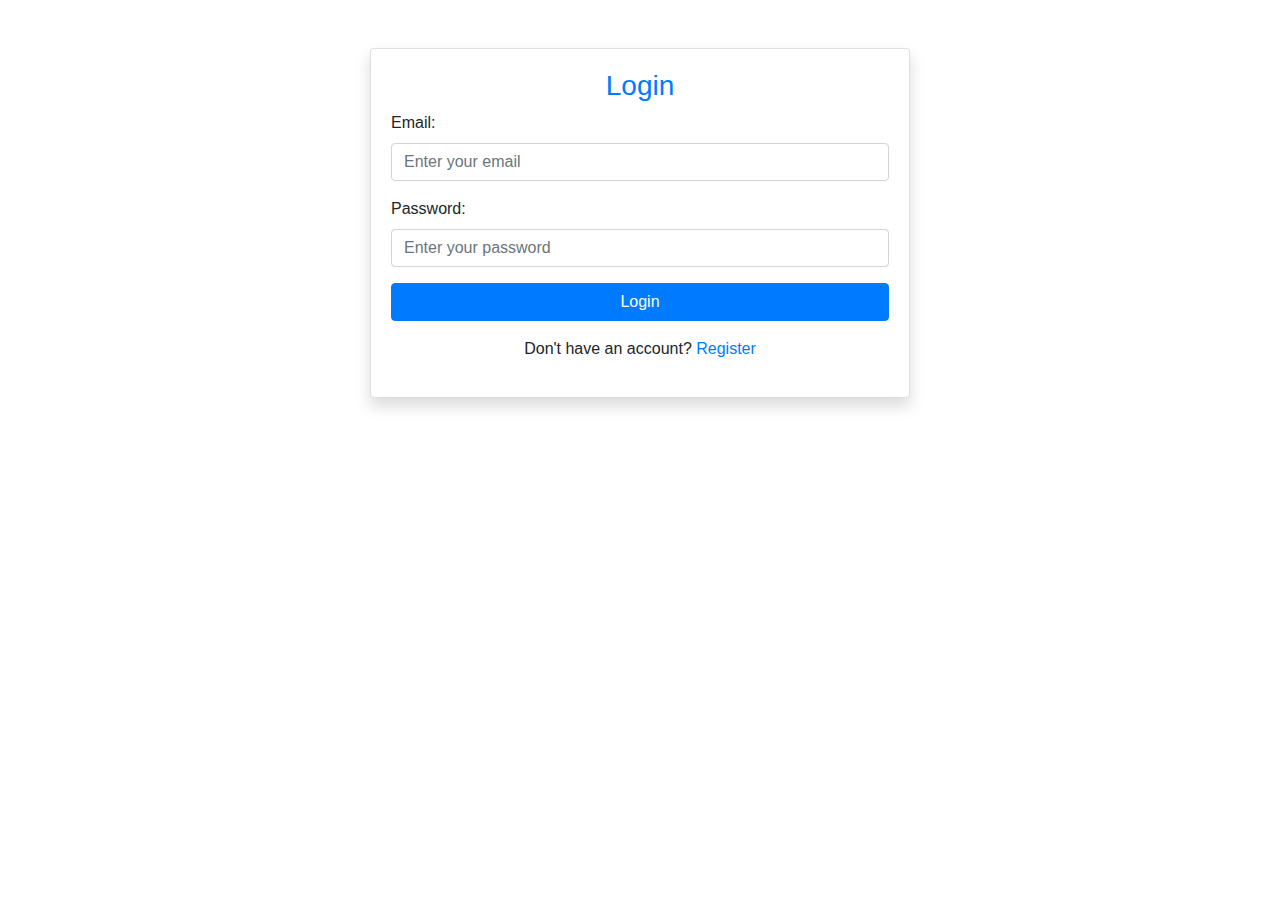
<file: index.html>
<!DOCTYPE html>
<html lang="en">
<head>
    <meta charset="UTF-8">
    <meta name="viewport" content="width=device-width, initial-scale=1.0">
    <title>Login</title>
    <link rel="stylesheet" href="styles.css">
    <link rel="stylesheet" href="https://maxcdn.bootstrapcdn.com/bootstrap/4.5.2/css/bootstrap.min.css">
</head>
<body>
    <div class="container mt-5">
        <div class="row justify-content-center">
            <div class="col-md-6">
                <div class="card shadow">
                    <div class="card-body">
                        <h3 class="text-center">Login</h3>
                        <form id="loginForm">
                            <div class="form-group">
                                <label for="email">Email:</label>
                                <input type="email" class="form-control" id="email" placeholder="Enter your email">
                                <div class="invalid-feedback">Please enter a valid email.</div>
                            </div>
                            <div class="form-group">
                                <label for="password">Password:</label>
                                <input type="password" class="form-control" id="password" placeholder="Enter your password">
                                <div class="invalid-feedback">Password is required.</div>
                            </div>
                            <button type="submit" class="btn btn-primary btn-block">Login</button>
                            <p class="text-center mt-3">Don't have an account? <a href="register.html">Register</a></p>
                        </form>
                    </div>
                </div>
            </div>
        </div>
    </div>
    <script src="script.js"></script>
</body>
</html>
</file>
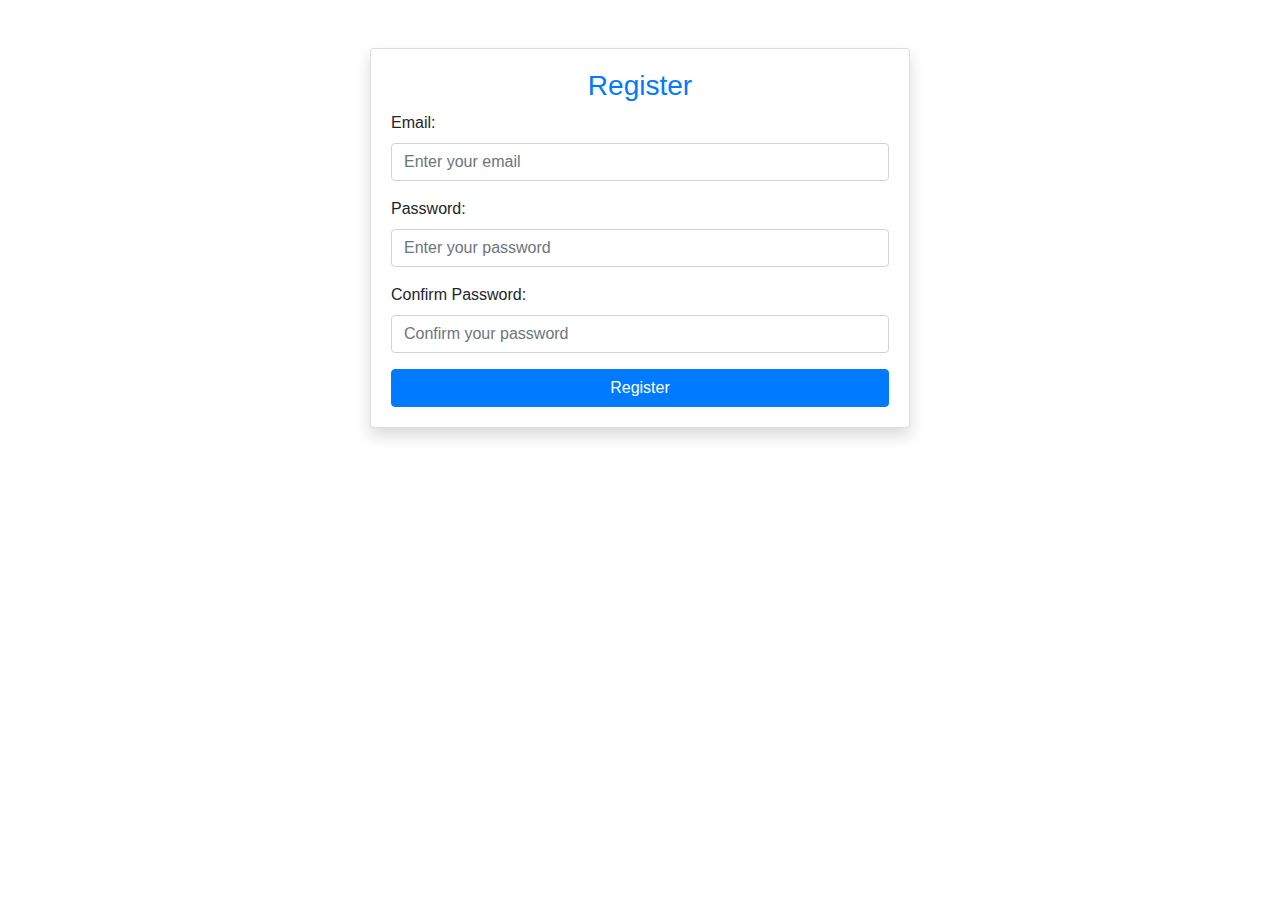
<file: register.html>
<!DOCTYPE html>
<html lang="en">
<head>
    <meta charset="UTF-8">
    <meta name="viewport" content="width=device-width, initial-scale=1.0">
    <title>Register</title>
    <link rel="stylesheet" href="styles.css">
    <link rel="stylesheet" href="https://maxcdn.bootstrapcdn.com/bootstrap/4.5.2/css/bootstrap.min.css">
</head>
<body>
    <div class="container mt-5">
        <div class="row justify-content-center">
            <div class="col-md-6">
                <div class="card shadow">
                    <div class="card-body">
                        <h3 class="text-center">Register</h3>
                        <form id="registerForm">
                            <div class="form-group">
                                <label for="regEmail">Email:</label>
                                <input type="email" class="form-control" id="regEmail" placeholder="Enter your email">
                                <div class="invalid-feedback">Please enter a valid email.</div>
                            </div>
                            <div class="form-group">
                                <label for="regPassword">Password:</label>
                                <input type="password" class="form-control" id="regPassword" placeholder="Enter your password">
                                <div class="invalid-feedback">Password must be at least 8 characters long.</div>
                            </div>
                            <div class="form-group">
                                <label for="confirmPassword">Confirm Password:</label>
                                <input type="password" class="form-control" id="confirmPassword" placeholder="Confirm your password">
                                <div class="invalid-feedback">Passwords do not match.</div>
                            </div>
                            <button type="submit" class="btn btn-primary btn-block">Register</button>
                        </form>
                    </div>
                </div>
            </div>
        </div>
    </div>
    <script src="script.js"></script>
</body>
</html>
</file>
<file: styles.css>
body {
    font-family: Arial, sans-serif;
    background-color: #f8f9fa;
}

.card {
    border: none;
    border-radius: 10px;
}

.card h3 {
    color: #007bff;
}

.btn-primary {
    background-color: #007bff;
    border: none;
}

.btn-primary:hover {
    background-color: #0056b3;
}
</file>
